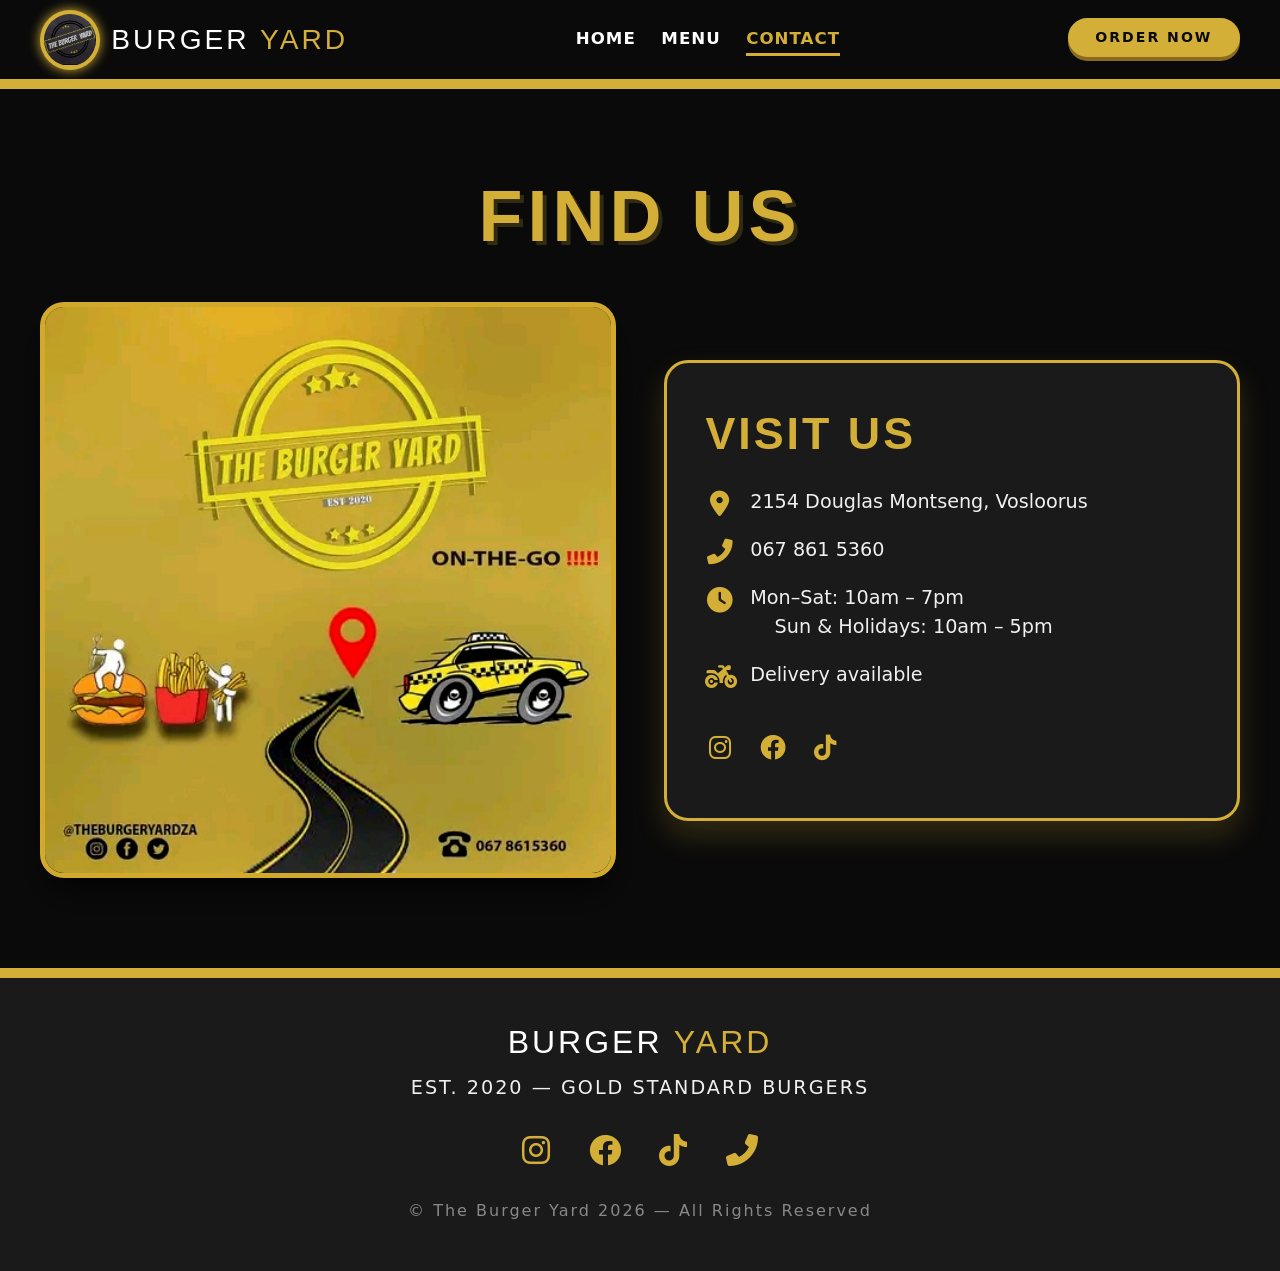
<file: contact.html>
<!DOCTYPE html>
<html lang="en">

<head>
    <meta charset="UTF-8">
    <meta name="viewport" content="width=device-width, initial-scale=1.0, viewport-fit=cover">
    <meta name="theme-color" content="#0A0A0A">
    <title>The Burger Yard — Contact</title>
    <link rel="stylesheet" href="styles.css">
    <link rel="preload" href="images/Logo.png" as="image">
    <link rel="stylesheet" href="https://cdnjs.cloudflare.com/ajax/libs/font-awesome/6.0.0-beta3/css/all.min.css">
</head>

<body>

    <!-- ===== LOADING SCREEN ===== -->
    <div id="loader" class="loader">
        <div class="loader-inner">
            <img src="images/Logo.png" alt="The Burger Yard" class="loader-logo">
            <div class="loader-bar"><span></span></div>
            <p class="loader-text">GOLD STANDARD</p>
        </div>
    </div>

    <div id="site-content" class="site-content">

        <header class="site-header">
            <div class="container header-inner">
                <a href="index.html" class="logo">
                    <img src="images/Logo.png" alt="The Burger Yard logo">
                    <span class="logo-text">BURGER <span>YARD</span></span>
                </a>
                <button class="nav-toggle" aria-label="Toggle navigation" aria-expanded="false">
                    <span></span><span></span><span></span>
                </button>
                <nav class="main-nav">
                    <ul>
                        <li><a href="index.html">Home</a></li>
                        <li><a href="menu.html">Menu</a></li>
                        <li><a href="contact.html" class="active">Contact</a></li>
                    </ul>
                </nav>
                <div class="header-actions">
                    <a href="contact.html" class="btn">Order Now</a>
                </div>
            </div>
        </header>

        <section class="contact-section">
            <div class="container">
                <h1 class="section-title">FIND US</h1>
                <div class="contact-grid">
                    <img class="contact-image" src="images/comtact.jpg" alt="The Burger Yard storefront">
                    <div class="contact-info">
                        <h2>VISIT US</h2>
                        <p><i class="fas fa-map-marker-alt"></i> 2154 Douglas Montseng, Vosloorus</p>
                        <p><i class="fas fa-phone-alt"></i> 067 861 5360</p>
                        <p><i class="fas fa-clock"></i> Mon–Sat: 10am – 7pm<br>&nbsp;&nbsp;&nbsp;&nbsp;Sun & Holidays: 10am – 5pm</p>
                        <p><i class="fas fa-motorcycle"></i> Delivery available</p>
                        <div class="social-links">
                            <a href="#" aria-label="Instagram"><i class="fab fa-instagram"></i></a>
                            <a href="#" aria-label="Facebook"><i class="fab fa-facebook"></i></a>
                            <a href="#" aria-label="TikTok"><i class="fab fa-tiktok"></i></a>
                        </div>
                    </div>
                </div>
            </div>
        </section>

        <footer class="site-footer">
            <div class="container">
                <div class="logo-text">BURGER <span>YARD</span></div>
                <p class="footer-tag">EST. 2020 — GOLD STANDARD BURGERS</p>
                <div class="footer-social">
                    <a href="#" aria-label="Instagram"><i class="fab fa-instagram"></i></a>
                    <a href="#" aria-label="Facebook"><i class="fab fa-facebook"></i></a>
                    <a href="#" aria-label="TikTok"><i class="fab fa-tiktok"></i></a>
                    <a href="#" aria-label="Phone"><i class="fas fa-phone-alt"></i></a>
                </div>
                <p class="copyright">© The Burger Yard 2026 — All Rights Reserved</p>
            </div>
        </footer>

    </div>

    <script src="script.js"></script>
</body>

</html>
</file>
<file: styles.css>
/* ==================================================================
   THE BURGER YARD — FULLY RESPONSIVE STYLESHEET
   Breakpoints: 480 / 600 / 768 / 1024 / 1280 / 1440 / 1920
   ================================================================== */


/* ---------- RESET & VARIABLES ---------- */

*,
*::before,
*::after {
    margin: 0;
    padding: 0;
    box-sizing: border-box;
}

:root {
    --gold: #D4AF37;
    --gold-bright: #F5D742;
    --gold-dark: #8B6B1F;
    --black: #0A0A0A;
    --black-soft: #1A1A1A;
    --white: #FFFFFF;
    --white-muted: #F0F0F0;
    --shadow: 0 20px 35px -8px rgba(0, 0, 0, 0.7);
    --font-display: 'Impact', 'Arial Black', 'Helvetica Black', sans-serif;
    --font-body: 'Segoe UI', Roboto, system-ui, -apple-system, sans-serif;
    --header-height: 80px;
    --container-pad: clamp(1rem, 4vw, 2.5rem);
}

html {
    scroll-behavior: smooth;
    -webkit-text-size-adjust: 100%;
    text-size-adjust: 100%;
}

body {
    background-color: var(--black);
    color: var(--white);
    font-family: var(--font-body);
    line-height: 1.5;
    overflow-x: hidden;
    min-height: 100vh;
    -webkit-font-smoothing: antialiased;
    -moz-osx-font-smoothing: grayscale;
}

img {
    max-width: 100%;
    height: auto;
    display: block;
}

a {
    -webkit-tap-highlight-color: transparent;
}

::-webkit-scrollbar {
    width: 10px;
}

::-webkit-scrollbar-track {
    background: var(--black-soft);
}

::-webkit-scrollbar-thumb {
    background: var(--gold);
    border-radius: 10px;
}


/* ---------- LOADING SCREEN ---------- */

.site-content {
    opacity: 0;
    transition: opacity 0.6s ease;
}

.site-content.loaded {
    opacity: 1;
}

.loader {
    position: fixed;
    inset: 0;
    z-index: 99999;
    background: var(--black);
    display: flex;
    align-items: center;
    justify-content: center;
    transition: opacity 0.6s ease, visibility 0.6s ease;
}

.loader.hidden {
    opacity: 0;
    visibility: hidden;
    pointer-events: none;
}

.loader-inner {
    display: flex;
    flex-direction: column;
    align-items: center;
    gap: 1.5rem;
    padding: 2rem;
}

.loader-logo {
    width: clamp(90px, 22vw, 150px);
    height: auto;
    background: var(--gold);
    border-radius: 50%;
    padding: 12px;
    filter: drop-shadow(0 0 25px rgba(212, 175, 55, 0.7));
    animation: pulseLogo 1.6s ease-in-out infinite;
}

@keyframes pulseLogo {
    0%,
    100% {
        transform: scale(1);
        filter: drop-shadow(0 0 25px rgba(212, 175, 55, 0.7));
    }
    50% {
        transform: scale(1.08);
        filter: drop-shadow(0 0 45px rgba(212, 175, 55, 1));
    }
}

.loader-bar {
    width: clamp(140px, 40vw, 220px);
    height: 6px;
    background: var(--black-soft);
    border: 2px solid var(--gold);
    border-radius: 20px;
    overflow: hidden;
    position: relative;
}

.loader-bar span {
    display: block;
    height: 100%;
    width: 30%;
    background: linear-gradient(90deg, var(--gold-dark), var(--gold), var(--gold-bright));
    border-radius: 20px;
    animation: loaderSlide 1.4s ease-in-out infinite;
}

@keyframes loaderSlide {
    0% {
        transform: translateX(-120%);
    }
    100% {
        transform: translateX(450%);
    }
}

.loader-text {
    font-family: var(--font-display);
    color: var(--gold);
    letter-spacing: 8px;
    font-size: clamp(0.8rem, 2vw, 1.1rem);
    text-transform: uppercase;
    animation: blinkText 1.6s ease-in-out infinite;
}

@keyframes blinkText {
    0%,
    100% {
        opacity: 0.4;
    }
    50% {
        opacity: 1;
    }
}


/* ---------- UTILITY ---------- */

.container {
    width: 100%;
    max-width: 1280px;
    margin: 0 auto;
    padding: 0 var(--container-pad);
}

.section-title {
    font-family: var(--font-display);
    font-size: clamp(2.2rem, 7vw, 4.5rem);
    letter-spacing: clamp(2px, 0.6vw, 5px);
    text-transform: uppercase;
    color: var(--gold);
    text-align: center;
    margin-bottom: clamp(1.8rem, 5vw, 3rem);
    text-shadow: 4px 4px 0 rgba(212, 175, 55, 0.2);
    line-height: 1.05;
    word-break: break-word;
}

.category-title {
    font-family: var(--font-display);
    font-size: clamp(1.7rem, 4.5vw, 2.8rem);
    color: var(--white);
    text-transform: uppercase;
    letter-spacing: clamp(1.5px, 0.4vw, 3px);
    margin: clamp(2rem, 6vw, 3.5rem) 0 clamp(1.2rem, 4vw, 2rem);
    padding-bottom: 0.7rem;
    border-bottom: 4px solid var(--gold);
    text-shadow: 2px 2px 0 var(--gold);
}

.btn {
    display: inline-block;
    background: var(--gold);
    color: var(--black);
    font-weight: 800;
    padding: 0.85rem 2.4rem;
    text-transform: uppercase;
    letter-spacing: 2px;
    border: 2px solid var(--gold);
    border-radius: 50px;
    transition: all 0.25s ease;
    text-decoration: none;
    font-size: clamp(0.85rem, 1.4vw, 1.1rem);
    box-shadow: 0 8px 0 var(--gold-dark);
    transform: translateY(-3px);
    text-align: center;
    line-height: 1.2;
    white-space: nowrap;
}

.btn:hover,
.btn:focus-visible {
    background: transparent;
    color: var(--gold);
    box-shadow: 0 4px 0 var(--gold-dark);
    transform: translateY(1px);
    outline: none;
}


/* ---------- HEADER ---------- */

.site-header {
    background: var(--black);
    border-bottom: 4px solid var(--gold);
    position: sticky;
    top: 0;
    z-index: 999;
    backdrop-filter: blur(6px);
    -webkit-backdrop-filter: blur(6px);
    padding: 0.6rem 0;
}

.header-inner {
    display: flex;
    align-items: center;
    justify-content: space-between;
    gap: 1rem;
    position: relative;
    flex-wrap: nowrap;
}

.logo {
    display: flex;
    align-items: center;
    gap: 0.7rem;
    text-decoration: none;
    flex-shrink: 0;
    z-index: 10;
}

.logo img {
    width: clamp(40px, 5vw, 60px);
    height: clamp(40px, 5vw, 60px);
    object-fit: contain;
    background: var(--gold);
    border-radius: 50%;
    padding: 4px;
    filter: drop-shadow(0 0 6px var(--gold));
}

.logo-text {
    font-family: var(--font-display);
    font-size: clamp(1rem, 2.2vw, 1.8rem);
    color: var(--white);
    letter-spacing: clamp(1px, 0.3vw, 3px);
    text-transform: uppercase;
    line-height: 1;
    white-space: nowrap;
}

.logo-text span {
    color: var(--gold);
}


/* Mobile menu toggle */

.nav-toggle {
    display: none;
    background: transparent;
    border: 2px solid var(--gold);
    border-radius: 8px;
    width: 46px;
    height: 46px;
    cursor: pointer;
    flex-direction: column;
    align-items: center;
    justify-content: center;
    gap: 5px;
    padding: 0;
    z-index: 1000;
    transition: background 0.2s;
}

.nav-toggle:hover {
    background: rgba(212, 175, 55, 0.1);
}

.nav-toggle span {
    display: block;
    width: 24px;
    height: 3px;
    background: var(--gold);
    border-radius: 3px;
    transition: transform 0.3s, opacity 0.3s;
}

.nav-toggle[aria-expanded="true"] span:nth-child(1) {
    transform: translateY(8px) rotate(45deg);
}

.nav-toggle[aria-expanded="true"] span:nth-child(2) {
    opacity: 0;
}

.nav-toggle[aria-expanded="true"] span:nth-child(3) {
    transform: translateY(-8px) rotate(-45deg);
}

.main-nav ul {
    display: flex;
    list-style: none;
    gap: clamp(1rem, 2vw, 2.5rem);
}

.main-nav a {
    color: var(--white);
    text-decoration: none;
    font-weight: 700;
    font-size: clamp(0.85rem, 1.3vw, 1.1rem);
    text-transform: uppercase;
    letter-spacing: 1px;
    padding-bottom: 5px;
    border-bottom: 3px solid transparent;
    transition: 0.2s;
    white-space: nowrap;
}

.main-nav a:hover,
.main-nav a.active {
    color: var(--gold);
    border-bottom-color: var(--gold);
}

.header-actions {
    display: flex;
    gap: 1rem;
}

.header-actions .btn {
    padding: 0.55rem 1.6rem;
    font-size: clamp(0.75rem, 1.1vw, 0.9rem);
    box-shadow: 0 4px 0 var(--gold-dark);
    transform: translateY(-2px);
}


/* ---------- HERO SLIDESHOW ---------- */

.hero {
    position: relative;
    width: 100%;
    height: clamp(420px, 85vh, 900px);
    min-height: 400px;
    overflow: hidden;
    border-bottom: 6px solid var(--gold);
}

.slide {
    position: absolute;
    inset: 0;
    opacity: 0;
    transition: opacity 1s ease-in-out;
    background-size: cover;
    background-position: center;
    background-repeat: no-repeat;
}

.slide.active {
    opacity: 1;
}

.slide::after {
    content: '';
    position: absolute;
    inset: 0;
    background: linear-gradient(90deg, rgba(0, 0, 0, 0.85) 0%, rgba(0, 0, 0, 0.35) 55%, rgba(0, 0, 0, 0.7) 100%);
}

.hero-content {
    position: absolute;
    top: 50%;
    left: 8%;
    transform: translateY(-50%);
    z-index: 10;
    max-width: min(700px, 80%);
    text-align: left;
    pointer-events: none;
}

.hero-content h1 {
    font-family: var(--font-display);
    font-size: clamp(2.8rem, 11vw, 6.5rem);
    color: var(--white);
    line-height: 0.95;
    text-transform: uppercase;
    text-shadow: clamp(3px, 1vw, 6px) clamp(3px, 1vw, 6px) 0 var(--gold);
    letter-spacing: clamp(2px, 0.5vw, 4px);
    margin-bottom: 1rem;
    pointer-events: auto;
    word-break: break-word;
}

.hero-content p {
    font-size: clamp(1rem, 2.2vw, 1.5rem);
    color: var(--white-muted);
    margin-bottom: clamp(1.2rem, 3vw, 2rem);
    font-weight: 600;
    text-shadow: 2px 2px 0 #000;
    pointer-events: auto;
}

.hero-content .btn {
    pointer-events: auto;
}

.slideshow-nav {
    position: absolute;
    bottom: clamp(18px, 3vw, 30px);
    left: 50%;
    transform: translateX(-50%);
    display: flex;
    gap: clamp(10px, 1.5vw, 18px);
    z-index: 20;
    padding: 0 1rem;
}

.dot {
    width: clamp(14px, 2vw, 20px);
    height: clamp(14px, 2vw, 20px);
    border-radius: 50%;
    background: rgba(255, 255, 255, 0.5);
    border: 3px solid var(--gold);
    cursor: pointer;
    transition: 0.2s;
    padding: 0;
}

.dot:hover {
    background: rgba(212, 175, 55, 0.6);
}

.dot.active {
    background: var(--gold);
    transform: scale(1.2);
    box-shadow: 0 0 15px var(--gold);
}


/* ---------- FEATURED SECTION ---------- */

.featured-section {
    padding: clamp(3rem, 7vw, 6rem) 0;
    background: var(--black);
}

.featured-grid {
    display: grid;
    grid-template-columns: repeat(auto-fit, minmax(min(100%, 260px), 1fr));
    gap: clamp(1.5rem, 3vw, 2.5rem);
}

.featured-card {
    background: var(--black-soft);
    border: 3px solid var(--gold);
    border-radius: 24px;
    overflow: hidden;
    text-align: center;
    padding-bottom: 1.5rem;
    transition: transform 0.3s;
}

.featured-card:hover {
    transform: translateY(-10px);
}

.featured-card img {
    width: 100%;
    aspect-ratio: 4 / 3;
    height: auto;
    object-fit: cover;
    border-bottom: 4px solid var(--gold);
}

.featured-card h3 {
    font-family: var(--font-display);
    font-size: clamp(1.4rem, 3vw, 2rem);
    color: var(--gold);
    margin: 1rem 0 0.5rem;
    letter-spacing: 2px;
}

.featured-card p {
    color: var(--white-muted);
    font-size: clamp(1.1rem, 2vw, 1.4rem);
    font-weight: 700;
}


/* ---------- MENU SECTION ---------- */

.menu-section {
    padding: clamp(3rem, 7vw, 6rem) 0;
    background: var(--black);
}

.menu-grid {
    display: grid;
    grid-template-columns: repeat(auto-fit, minmax(min(100%, 280px), 1fr));
    gap: clamp(1.5rem, 3vw, 2.5rem);
    margin-bottom: 2rem;
}

.menu-card {
    background: var(--black-soft);
    border: 3px solid var(--gold);
    border-radius: 24px;
    overflow: hidden;
    transition: transform 0.3s, box-shadow 0.3s;
    box-shadow: 0 10px 20px rgba(212, 175, 55, 0.15);
}

.menu-card:hover {
    transform: translateY(-10px);
    box-shadow: 0 25px 40px rgba(212, 175, 55, 0.3);
}

.menu-img {
    width: 100%;
    aspect-ratio: 4 / 3;
    height: auto;
    object-fit: cover;
    border-bottom: 4px solid var(--gold);
    filter: brightness(0.9) contrast(1.1);
    transition: filter 0.3s;
    background-color: var(--black-soft);
}

.menu-card:hover .menu-img {
    filter: brightness(1.1) contrast(1.2);
}

.menu-info {
    padding: clamp(1.2rem, 3vw, 1.8rem) clamp(1rem, 2.5vw, 1.5rem);
    text-align: center;
}

.menu-info h3 {
    font-family: var(--font-display);
    font-size: clamp(1.5rem, 3.5vw, 2.2rem);
    color: var(--gold);
    letter-spacing: 2px;
    margin-bottom: 0.6rem;
    text-transform: uppercase;
}

.menu-info p {
    color: var(--white-muted);
    font-size: clamp(0.95rem, 1.5vw, 1.1rem);
    margin-bottom: 1rem;
    font-weight: 500;
}

.price {
    display: inline-block;
    background: var(--gold);
    color: var(--black);
    font-weight: 800;
    font-size: clamp(1.2rem, 2.5vw, 1.6rem);
    padding: 0.4rem 1.6rem;
    border-radius: 40px;
    letter-spacing: 2px;
    margin-top: 0.3rem;
}


/* ---------- CONTACT SECTION ---------- */

.contact-section {
    padding: clamp(3rem, 7vw, 6rem) 0;
    background: var(--black);
    border-top: 6px solid var(--gold);
    border-bottom: 6px solid var(--gold);
}

.contact-grid {
    display: grid;
    grid-template-columns: 1fr 1fr;
    gap: clamp(2rem, 4vw, 3rem);
    align-items: center;
}

.contact-image {
    width: 100%;
    border-radius: 24px;
    border: 5px solid var(--gold);
    box-shadow: var(--shadow);
    filter: brightness(0.95) contrast(1.1);
    transition: 0.3s;
    aspect-ratio: 1 / 1;
    object-fit: cover;
}

.contact-image:hover {
    filter: brightness(1.05) contrast(1.2);
}

.contact-info {
    background: var(--black-soft);
    padding: clamp(1.8rem, 4vw, 3rem) clamp(1.2rem, 3vw, 2.5rem);
    border-radius: 24px;
    border: 3px solid var(--gold);
    box-shadow: 0 15px 30px rgba(212, 175, 55, 0.2);
}

.contact-info h2 {
    font-family: var(--font-display);
    font-size: clamp(1.8rem, 4vw, 2.8rem);
    color: var(--gold);
    text-transform: uppercase;
    margin-bottom: clamp(1.2rem, 3vw, 2rem);
    letter-spacing: 3px;
    line-height: 1;
}

.contact-info p {
    font-size: clamp(0.95rem, 1.6vw, 1.2rem);
    margin-bottom: 1.2rem;
    display: flex;
    align-items: flex-start;
    gap: 1rem;
    color: var(--white-muted);
    line-height: 1.5;
}

.contact-info i {
    color: var(--gold);
    font-size: clamp(1.1rem, 2vw, 1.6rem);
    width: 1.8rem;
    text-align: center;
    flex-shrink: 0;
    margin-top: 0.2rem;
}

.contact-info .social-links {
    display: flex;
    gap: 1.5rem;
    margin-top: 2rem;
    font-size: clamp(1.5rem, 3vw, 2rem);
}

.contact-info .social-links a {
    color: var(--gold);
    transition: 0.2s;
}

.contact-info .social-links a:hover {
    color: var(--white);
    transform: scale(1.15);
}


/* ---------- FOOTER ---------- */

.site-footer {
    background: var(--black-soft);
    padding: clamp(2rem, 5vw, 3rem) 0;
    border-top: 4px solid var(--gold);
    color: var(--white-muted);
    text-align: center;
}

.site-footer .logo-text {
    font-size: clamp(1.5rem, 3.5vw, 2rem);
    margin-bottom: 1rem;
    display: inline-block;
}

.footer-tag {
    font-size: clamp(0.85rem, 1.5vw, 1.2rem);
    letter-spacing: 2px;
    margin-bottom: 0.5rem;
}

.footer-social {
    display: flex;
    justify-content: center;
    gap: clamp(1.2rem, 3vw, 2.5rem);
    font-size: clamp(1.5rem, 3vw, 2rem);
    margin: 1.5rem 0;
}

.footer-social a {
    color: var(--gold);
    transition: 0.2s;
}

.footer-social a:hover {
    color: var(--white);
    transform: translateY(-4px);
}

.copyright {
    font-size: clamp(0.75rem, 1.3vw, 1rem);
    letter-spacing: 2px;
    color: #888;
}


/* ==================================================================
   RESPONSIVE BREAKPOINTS
   ================================================================== */

@media (min-width: 1440px) {
    .container {
        max-width: 1400px;
    }
    .hero {
        height: 90vh;
    }
}

@media (min-width: 1920px) {
    .container {
        max-width: 1600px;
    }
    .menu-grid,
    .featured-grid {
        gap: 3rem;
    }
}

@media (max-width: 1024px) {
    .header-actions .btn {
        padding: 0.5rem 1.2rem;
        font-size: 0.8rem;
    }
    .hero-content {
        left: 6%;
        max-width: 85%;
    }
    .contact-grid {
        gap: 2rem;
    }
}

@media (max-width: 900px) {
    .header-inner {
        gap: 0.6rem;
    }
    .main-nav ul {
        gap: 1.2rem;
    }
    .header-actions {
        display: none;
    }
    .contact-grid {
        grid-template-columns: 1fr;
    }
    .contact-image {
        max-width: 500px;
        margin: 0 auto;
    }
}

@media (max-width: 768px) {
    .nav-toggle {
        display: flex;
    }
    .main-nav {
        position: fixed;
        top: 0;
        right: 0;
        width: min(85vw, 340px);
        height: 100vh;
        background: var(--black);
        border-left: 4px solid var(--gold);
        padding: calc(var(--header-height) + 2rem) 2rem 2rem;
        transform: translateX(100%);
        transition: transform 0.35s cubic-bezier(0.4, 0, 0.2, 1);
        z-index: 998;
        overflow-y: auto;
        box-shadow: -10px 0 30px rgba(0, 0, 0, 0.5);
    }
    .main-nav.open {
        transform: translateX(0);
    }
    .main-nav ul {
        flex-direction: column;
        gap: 0;
        width: 100%;
    }
    .main-nav ul li {
        width: 100%;
        border-bottom: 1px solid rgba(212, 175, 55, 0.25);
    }
    .main-nav a {
        display: block;
        padding: 1.1rem 0.5rem;
        font-size: 1.1rem;
        border-bottom: none;
        letter-spacing: 2px;
    }
    .main-nav a.active {
        color: var(--gold);
        border-bottom: none;
    }
    .main-nav a:hover {
        padding-left: 1rem;
        color: var(--gold);
    }
    body.nav-open {
        overflow: hidden;
    }
    .hero {
        height: 70vh;
        min-height: 420px;
    }
    .hero-content {
        left: 50%;
        right: auto;
        transform: translate(-50%, -50%);
        text-align: center;
        width: 90%;
        max-width: 90%;
    }
    .hero-content h1 {
        text-shadow: 4px 4px 0 var(--gold);
    }
    .hero-content p {
        font-size: 1rem;
    }
    .menu-grid {
        grid-template-columns: repeat(auto-fit, minmax(min(100%, 240px), 1fr));
    }
}

@media (max-width: 600px) {
     :root {
        --container-pad: 1.2rem;
    }
    .section-title {
        font-size: 2.2rem;
        letter-spacing: 2px;
    }
    .category-title {
        font-size: 1.6rem;
        letter-spacing: 1px;
    }
    .btn {
        padding: 0.75rem 1.8rem;
        font-size: 0.85rem;
        letter-spacing: 1.5px;
    }
    .hero {
        height: 65vh;
        min-height: 380px;
    }
    .hero-content h1 {
        font-size: clamp(2.4rem, 13vw, 3.5rem);
    }
    .hero-content p {
        font-size: 0.95rem;
        margin-bottom: 1.2rem;
    }
    .slideshow-nav {
        gap: 10px;
        bottom: 15px;
    }
    .dot {
        width: 12px;
        height: 12px;
        border-width: 2px;
    }
    .featured-card {
        border-radius: 18px;
    }
    .menu-card {
        border-radius: 18px;
    }
    .contact-info {
        border-radius: 18px;
    }
    .contact-image {
        border-radius: 18px;
        border-width: 4px;
    }
    .menu-info h3 {
        font-size: 1.4rem;
    }
    .menu-info p {
        font-size: 0.9rem;
    }
    .price {
        font-size: 1.2rem;
        padding: 0.35rem 1.3rem;
    }
    .contact-info h2 {
        font-size: 1.7rem;
    }
    .contact-info p {
        font-size: 0.95rem;
    }
    .contact-info i {
        font-size: 1.1rem;
        width: 1.5rem;
    }
    .footer-social {
        gap: 1.3rem;
        font-size: 1.5rem;
    }
}

@media (max-width: 420px) {
    .logo-text {
        font-size: 0.9rem;
        letter-spacing: 1px;
    }
    .logo img {
        width: 38px;
        height: 38px;
        padding: 3px;
    }
    .nav-toggle {
        width: 40px;
        height: 40px;
    }
    .nav-toggle span {
        width: 20px;
    }
    .hero {
        min-height: 340px;
    }
    .hero-content h1 {
        font-size: 2.2rem;
    }
    .hero-content p {
        font-size: 0.85rem;
    }
    .section-title {
        font-size: 1.9rem;
    }
    .category-title {
        font-size: 1.4rem;
    }
    .btn {
        padding: 0.65rem 1.4rem;
        font-size: 0.78rem;
    }
    .menu-grid,
    .featured-grid {
        gap: 1.2rem;
    }
    .contact-info {
        padding: 1.5rem 1rem;
    }
    .contact-info h2 {
        font-size: 1.5rem;
    }
    .footer-tag {
        font-size: 0.75rem;
        letter-spacing: 1px;
    }
    .copyright {
        font-size: 0.7rem;
    }
}

@media (max-height: 500px) and (orientation: landscape) {
    .hero {
        height: 100vh;
        min-height: 300px;
    }
    .hero-content h1 {
        font-size: 2.4rem;
    }
    .hero-content p {
        font-size: 0.9rem;
        margin-bottom: 1rem;
    }
    .slideshow-nav {
        bottom: 10px;
    }
    .loader-logo {
        width: 70px;
    }
}

@media (prefers-reduced-motion: reduce) {
    *,
    *::before,
    *::after {
        animation-duration: 0.01ms !important;
        animation-iteration-count: 1 !important;
        transition-duration: 0.01ms !important;
        scroll-behavior: auto !important;
    }
}

a:focus-visible,
button:focus-visible {
    outline: 3px solid var(--gold-bright);
    outline-offset: 3px;
    border-radius: 4px;
}
</file>
